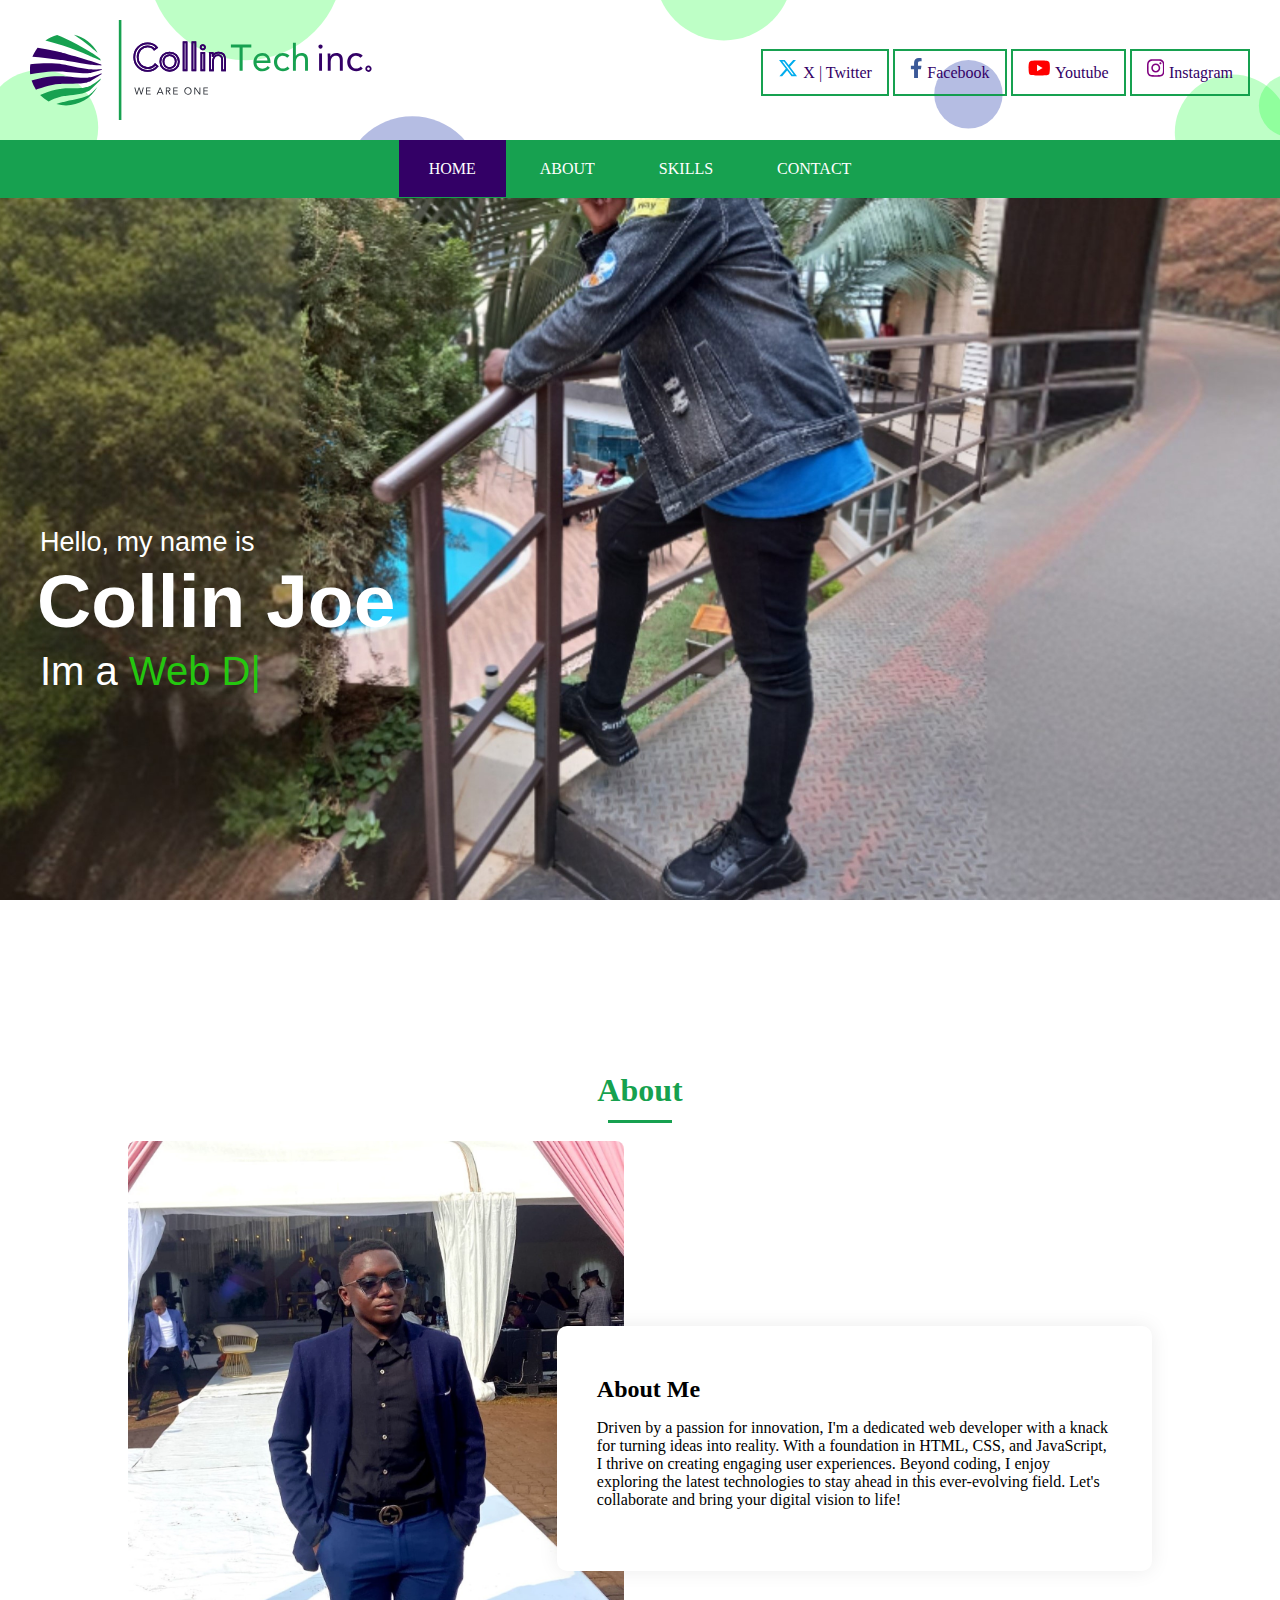
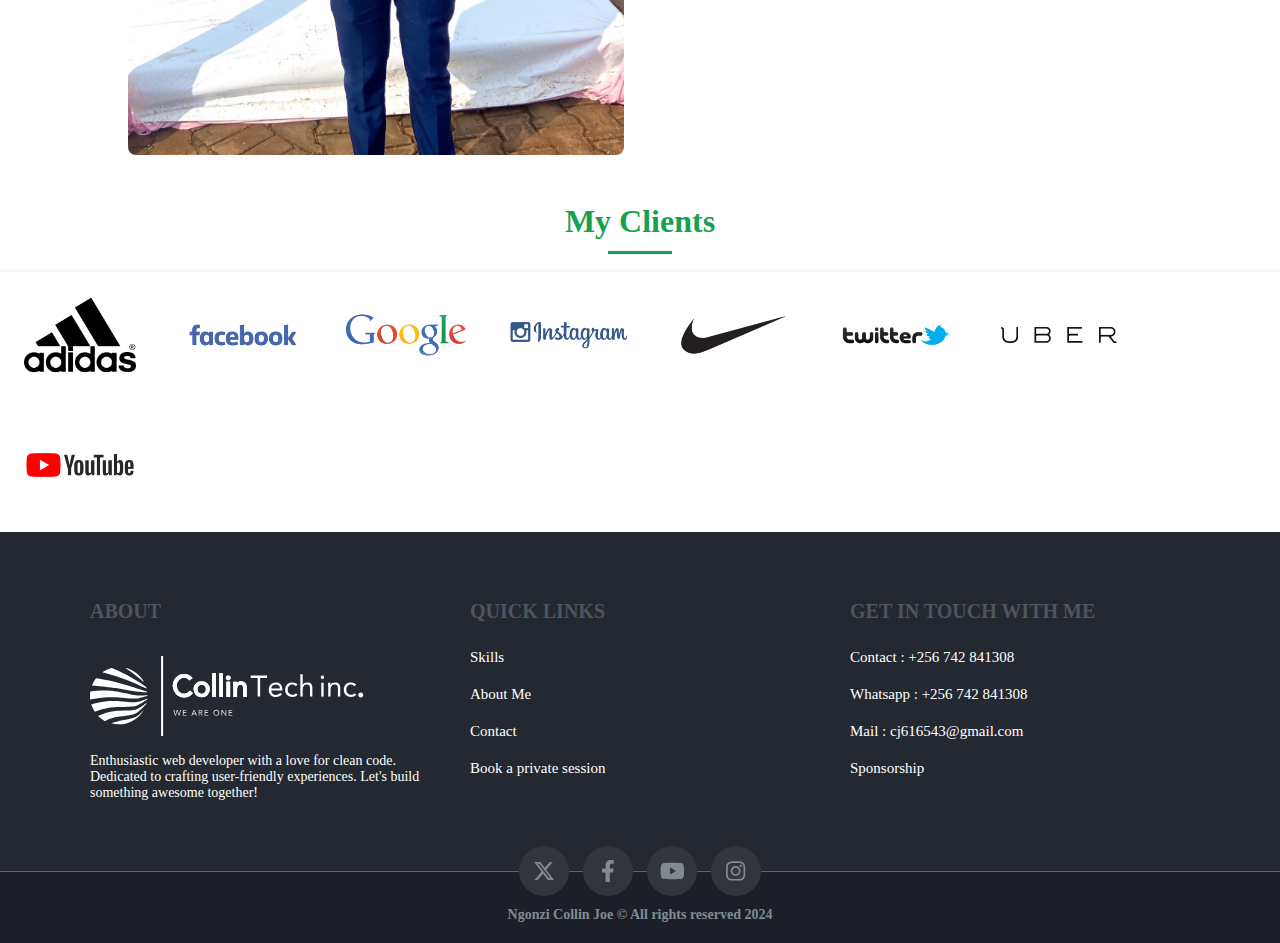
<file: Portfolio_Collin/index.html>
<!DOCTYPE html>
<html lang="en">
<head>
    <meta charset="UTF-8">
    <meta name="viewport" content="width=device-width, initial-scale=1.0">
    <link rel="stylesheet" href="style.css">
    <style>header a:nth-child(1){background-color: var(--blue);}</style>
    <title>Home</title>
</head>
<body>
    <nav>
        <img src="images/logo.svg" alt="">
        <div class="icons">
            <a href="https://twitter.com/CollinJoe7" target="_blank" target="_blank"><svg height="1em" viewBox="0 0 512 512" fill="#00aced"><path d="M389.2 48h70.6L305.6 224.2 487 464H345L233.7 318.6 106.5 464H35.8L200.7 275.5 26.8 48H172.4L272.9 180.9 389.2 48zM364.4 421.8h39.1L151.1 88h-42L364.4 421.8z"/></svg>X | Twitter</a>
            <a href="https://www.facebook.com/Ngonzi.Collin/" target="_blank"><svg height="1em" viewBox="0 0 320 512" fill="#3b5998"><path d="M279.14 288l14.22-92.66h-88.91v-60.13c0-25.35 12.42-50.06 52.24-50.06h40.42V6.26S260.43 0 225.36 0c-73.22 0-121.08 44.38-121.08 124.72v70.62H22.89V288h81.39v224h100.17V288z"/></svg>Facebook</a>
            <a href="#" target="_blank"><svg height="1em" viewBox="0 0 576 512" fill="red"><path d="M549.655 124.083c-6.281-23.65-24.787-42.276-48.284-48.597C458.781 64 288 64 288 64S117.22 64 74.629 75.486c-23.497 6.322-42.003 24.947-48.284 48.597-11.412 42.867-11.412 132.305-11.412 132.305s0 89.438 11.412 132.305c6.281 23.65 24.787 41.5 48.284 47.821C117.22 448 288 448 288 448s170.78 0 213.371-11.486c23.497-6.321 42.003-24.171 48.284-47.821 11.412-42.867 11.412-132.305 11.412-132.305s0-89.438-11.412-132.305zm-317.51 213.508V175.185l142.739 81.205-142.739 81.201z"/></svg>Youtube</a>
            <a href="https://www.instagram.com/its_collin_joe/" target="_blank"><svg height="1em" viewBox="0 0 448 512" fill="purple"><path d="M224.1 141c-63.6 0-114.9 51.3-114.9 114.9s51.3 114.9 114.9 114.9S339 319.5 339 255.9 287.7 141 224.1 141zm0 189.6c-41.1 0-74.7-33.5-74.7-74.7s33.5-74.7 74.7-74.7 74.7 33.5 74.7 74.7-33.6 74.7-74.7 74.7zm146.4-194.3c0 14.9-12 26.8-26.8 26.8-14.9 0-26.8-12-26.8-26.8s12-26.8 26.8-26.8 26.8 12 26.8 26.8zm76.1 27.2c-1.7-35.9-9.9-67.7-36.2-93.9-26.2-26.2-58-34.4-93.9-36.2-37-2.1-147.9-2.1-184.9 0-35.8 1.7-67.6 9.9-93.9 36.1s-34.4 58-36.2 93.9c-2.1 37-2.1 147.9 0 184.9 1.7 35.9 9.9 67.7 36.2 93.9s58 34.4 93.9 36.2c37 2.1 147.9 2.1 184.9 0 35.9-1.7 67.7-9.9 93.9-36.2 26.2-26.2 34.4-58 36.2-93.9 2.1-37 2.1-147.8 0-184.8zM398.8 388c-7.8 19.6-22.9 34.7-42.6 42.6-29.5 11.7-99.5 9-132.1 9s-102.7 2.6-132.1-9c-19.6-7.8-34.7-22.9-42.6-42.6-11.7-29.5-9-99.5-9-132.1s-2.6-102.7 9-132.1c7.8-19.6 22.9-34.7 42.6-42.6 29.5-11.7 99.5-9 132.1-9s102.7-2.6 132.1 9c19.6 7.8 34.7 22.9 42.6 42.6 11.7 29.5 9 99.5 9 132.1s2.7 102.7-9 132.1z"/></svg>Instagram</a>        
        </div>
    </nav>
    <header>
        <div>
            <a href="index.html">Home</a>
            <a href="about.html">About</a>
            <a href="skills.html">Skills</a>
            <a href="contact.html">Contact</a>            
        </div>
    </header>
    <section class="home" id="home">
        <div class="max-width">
          <div class="home-content">
            <div class="text-1 aos-init aos-animate" data-aos="fade-up">Hello, my name is</div>
            <div class="text-2">Collin Joe</div>
            <div class="text-3">Im a <span class="typing"></span><span class="typed-cursor typed-cursor--blink" aria-hidden="true"></span></div>
          </div>
        </div>
      </section>
    <section class="skills section" id="skills">
        <h2 class="section-title">About</h2>

        <div class="skills__container bd-grid">   
            <div class="skl-img">              
                <img src="images/collin-joe.jpg" alt="" class="skills__img" >
            </div>       
            <div class="about-me">
                <h2 class="skills__subtitle">About Me</h2>
                <p class="skills__text">
                    Driven by a passion for innovation, I'm a dedicated 
                    web developer with a knack for turning ideas into reality. 
                    With a foundation in HTML, CSS, and JavaScript, I thrive 
                    on creating engaging user experiences. Beyond coding, 
                    I enjoy exploring the latest technologies to stay ahead 
                    in this ever-evolving field. Let's collaborate and bring 
                    your digital vision to life!              
                </p>    
            </div>
        </div>

    </section>

    <section class="partners">
        <h2 class="mmm">My Clients</h2>
        <div class="partner-logos">
            <img src="images/adidas.png" alt="logo">
            <img src="images/facebook.png" alt="logo">
            <img src="images/google.png" alt="logo">
            <img src="images/instagram.png" alt="logo">
            <img src="images/nike.png" alt="logo">
            <img src="images/twitter.png" alt="logo">
            <img src="images/uber.png" alt="logo">
            <img src="images/youtube.png" alt="logo">
        </div>
    </section>
    <footer>
        <div class="footer">
            <div class="footer-col">
                <h2>About</h2>
                <img src="images/logo-w.svg" alt="Nas Logo">
                <p>
                    Enthusiastic web developer with a love for clean 
                    code. Dedicated to crafting user-friendly 
                    experiences. Let's build something awesome 
                    together!

                </p>
            </div>
            <div class="footer-col">
                <h2>Quick Links</h2>
                <a href="skills.html">Skills </a>
                <a href="about.html">About Me</a>
                <a href="contact.html">Contact</a>
                <a href="contact.html">Book a private session </a>
            </div>
            <div class="footer-col">
                <h2>Get In touch with me</h2>
                <a href="tel:+256 742 841308">Contact : +256 742 841308</a>
                <a href="tel:+256 742 841308">Whatsapp : +256 742 841308</a>
                <a href="mailto:cj616543@gmail.com">Mail : cj616543@gmail.com</a>
                <a href="#">Sponsorship</a>
            </div>
        </div>
        <div class="socials">
            <a href="https://twitter.com/CollinJoe7" target="_blank"><svg height="1em" viewBox="0 0 512 512"><path d="M389.2 48h70.6L305.6 224.2 487 464H345L233.7 318.6 106.5 464H35.8L200.7 275.5 26.8 48H172.4L272.9 180.9 389.2 48zM364.4 421.8h39.1L151.1 88h-42L364.4 421.8z"/></svg></a>
            <a href="https://www.facebook.com/Ngonzi.Collin/" target="_blank"><svg height="1em" viewBox="0 0 320 512"><path d="M279.14 288l14.22-92.66h-88.91v-60.13c0-25.35 12.42-50.06 52.24-50.06h40.42V6.26S260.43 0 225.36 0c-73.22 0-121.08 44.38-121.08 124.72v70.62H22.89V288h81.39v224h100.17V288z"/></svg></a>
            <a href="#" target="_blank"><svg height="1em" viewBox="0 0 576 512"><path d="M549.655 124.083c-6.281-23.65-24.787-42.276-48.284-48.597C458.781 64 288 64 288 64S117.22 64 74.629 75.486c-23.497 6.322-42.003 24.947-48.284 48.597-11.412 42.867-11.412 132.305-11.412 132.305s0 89.438 11.412 132.305c6.281 23.65 24.787 41.5 48.284 47.821C117.22 448 288 448 288 448s170.78 0 213.371-11.486c23.497-6.321 42.003-24.171 48.284-47.821 11.412-42.867 11.412-132.305 11.412-132.305s0-89.438-11.412-132.305zm-317.51 213.508V175.185l142.739 81.205-142.739 81.201z"/></svg></a>
            <a href="https://www.instagram.com/its_collin_joe/" target="_blank"><svg height="1em" viewBox="0 0 448 512"><path d="M224.1 141c-63.6 0-114.9 51.3-114.9 114.9s51.3 114.9 114.9 114.9S339 319.5 339 255.9 287.7 141 224.1 141zm0 189.6c-41.1 0-74.7-33.5-74.7-74.7s33.5-74.7 74.7-74.7 74.7 33.5 74.7 74.7-33.6 74.7-74.7 74.7zm146.4-194.3c0 14.9-12 26.8-26.8 26.8-14.9 0-26.8-12-26.8-26.8s12-26.8 26.8-26.8 26.8 12 26.8 26.8zm76.1 27.2c-1.7-35.9-9.9-67.7-36.2-93.9-26.2-26.2-58-34.4-93.9-36.2-37-2.1-147.9-2.1-184.9 0-35.8 1.7-67.6 9.9-93.9 36.1s-34.4 58-36.2 93.9c-2.1 37-2.1 147.9 0 184.9 1.7 35.9 9.9 67.7 36.2 93.9s58 34.4 93.9 36.2c37 2.1 147.9 2.1 184.9 0 35.9-1.7 67.7-9.9 93.9-36.2 26.2-26.2 34.4-58 36.2-93.9 2.1-37 2.1-147.8 0-184.8zM398.8 388c-7.8 19.6-22.9 34.7-42.6 42.6-29.5 11.7-99.5 9-132.1 9s-102.7 2.6-132.1-9c-19.6-7.8-34.7-22.9-42.6-42.6-11.7-29.5-9-99.5-9-132.1s-2.6-102.7 9-132.1c7.8-19.6 22.9-34.7 42.6-42.6 29.5-11.7 99.5-9 132.1-9s102.7-2.6 132.1 9c19.6 7.8 34.7 22.9 42.6 42.6 11.7 29.5 9 99.5 9 132.1s2.7 102.7-9 132.1z"/></svg></a>        
        </div>
        <div class="copyright">
            Ngonzi Collin Joe &copy All rights reserved 2024
        </div>
    </footer>
    <script src="typed.js"></script>
    <script>
    document.addEventListener("DOMContentLoaded", function() {

    // Typing animation script
    var typed = new Typed(".typing", {
        strings: ['Web Developer',"Graphics Designer", "Data analyst", "UI/UX Designer"],
        typeSpeed: 100,
        backSpeed: 60,
        loop: true,
        fadeOut: true
    });

    });
    </script>
</body>
</html>
</file>
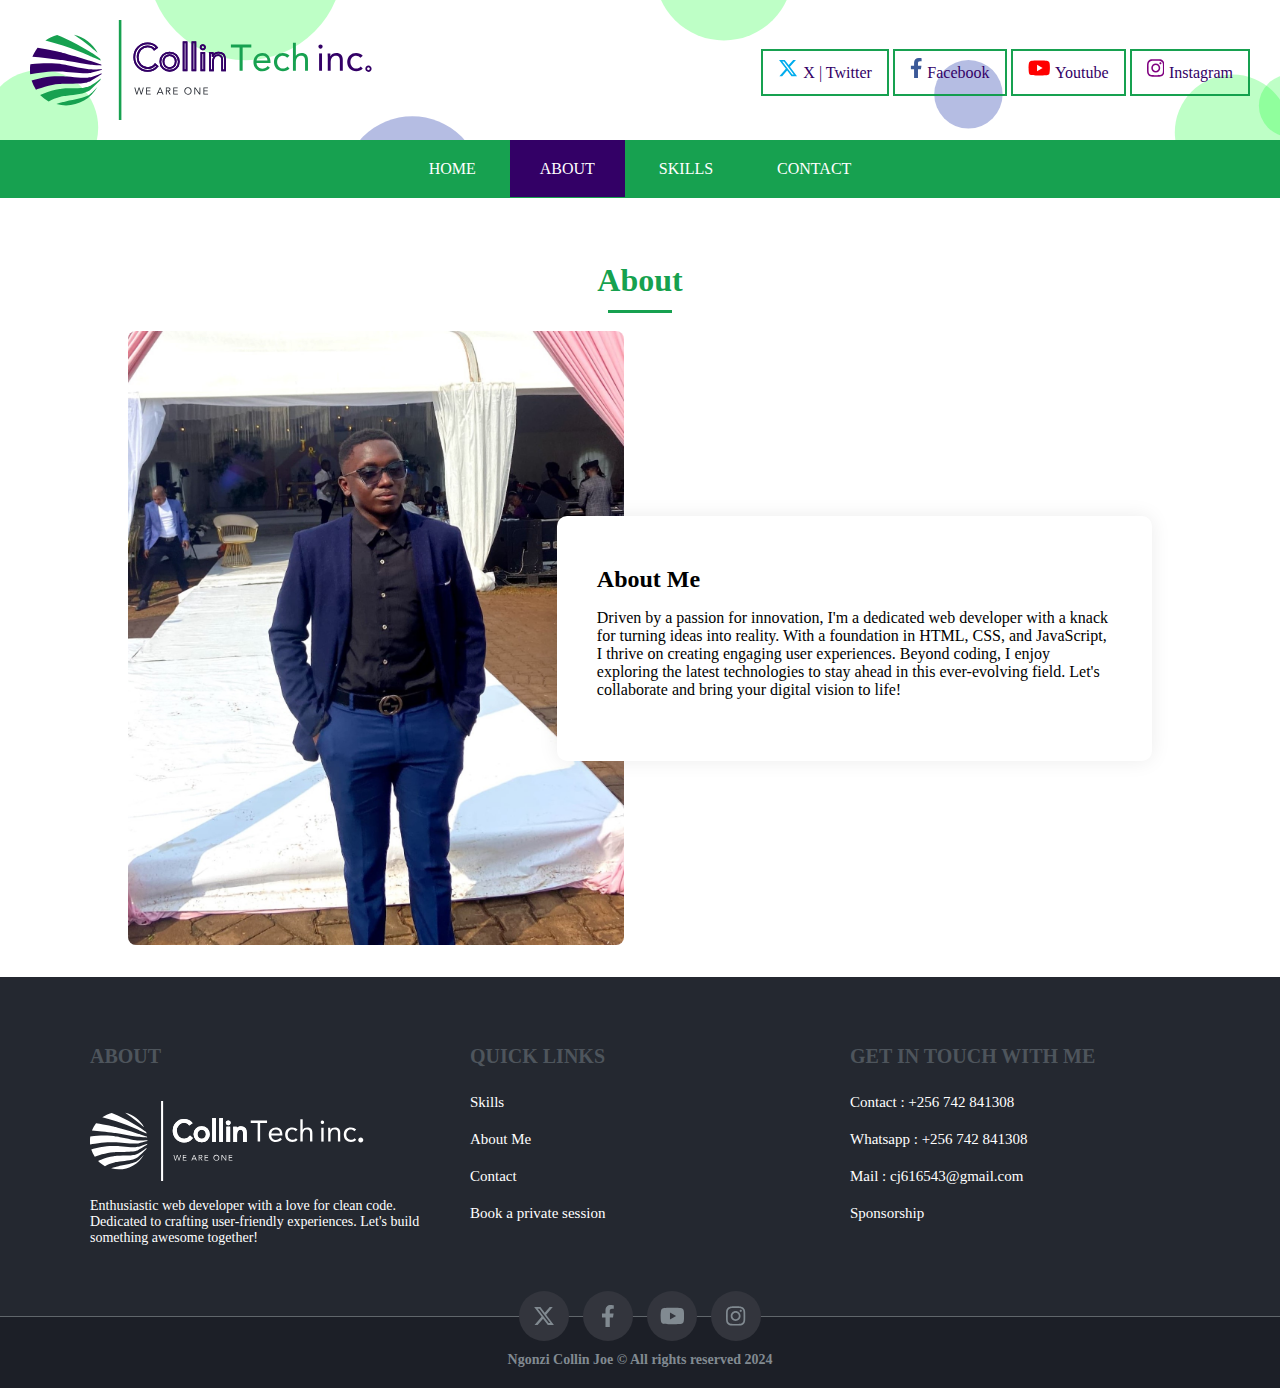
<file: Portfolio_Collin/about.html>
<!DOCTYPE html>
<html lang="en">
<head>
    <meta charset="UTF-8">
    <meta name="viewport" content="width=device-width, initial-scale=1.0">
    <link rel="stylesheet" href="style.css">
    <style>header a:nth-child(2){background-color: var(--blue);}</style>
    <title>Home</title>
</head>
<body>
    <nav>
        <img src="images/logo.svg" alt="">
        <div class="icons">
            <a href="https://twitter.com/CollinJoe7" target="_blank" target="_blank"><svg height="1em" viewBox="0 0 512 512" fill="#00aced"><path d="M389.2 48h70.6L305.6 224.2 487 464H345L233.7 318.6 106.5 464H35.8L200.7 275.5 26.8 48H172.4L272.9 180.9 389.2 48zM364.4 421.8h39.1L151.1 88h-42L364.4 421.8z"/></svg>X | Twitter</a>
            <a href="https://www.facebook.com/Ngonzi.Collin/" target="_blank"><svg height="1em" viewBox="0 0 320 512" fill="#3b5998"><path d="M279.14 288l14.22-92.66h-88.91v-60.13c0-25.35 12.42-50.06 52.24-50.06h40.42V6.26S260.43 0 225.36 0c-73.22 0-121.08 44.38-121.08 124.72v70.62H22.89V288h81.39v224h100.17V288z"/></svg>Facebook</a>
            <a href="#" target="_blank"><svg height="1em" viewBox="0 0 576 512" fill="red"><path d="M549.655 124.083c-6.281-23.65-24.787-42.276-48.284-48.597C458.781 64 288 64 288 64S117.22 64 74.629 75.486c-23.497 6.322-42.003 24.947-48.284 48.597-11.412 42.867-11.412 132.305-11.412 132.305s0 89.438 11.412 132.305c6.281 23.65 24.787 41.5 48.284 47.821C117.22 448 288 448 288 448s170.78 0 213.371-11.486c23.497-6.321 42.003-24.171 48.284-47.821 11.412-42.867 11.412-132.305 11.412-132.305s0-89.438-11.412-132.305zm-317.51 213.508V175.185l142.739 81.205-142.739 81.201z"/></svg>Youtube</a>
            <a href="https://www.instagram.com/its_collin_joe/" target="_blank"><svg height="1em" viewBox="0 0 448 512" fill="purple"><path d="M224.1 141c-63.6 0-114.9 51.3-114.9 114.9s51.3 114.9 114.9 114.9S339 319.5 339 255.9 287.7 141 224.1 141zm0 189.6c-41.1 0-74.7-33.5-74.7-74.7s33.5-74.7 74.7-74.7 74.7 33.5 74.7 74.7-33.6 74.7-74.7 74.7zm146.4-194.3c0 14.9-12 26.8-26.8 26.8-14.9 0-26.8-12-26.8-26.8s12-26.8 26.8-26.8 26.8 12 26.8 26.8zm76.1 27.2c-1.7-35.9-9.9-67.7-36.2-93.9-26.2-26.2-58-34.4-93.9-36.2-37-2.1-147.9-2.1-184.9 0-35.8 1.7-67.6 9.9-93.9 36.1s-34.4 58-36.2 93.9c-2.1 37-2.1 147.9 0 184.9 1.7 35.9 9.9 67.7 36.2 93.9s58 34.4 93.9 36.2c37 2.1 147.9 2.1 184.9 0 35.9-1.7 67.7-9.9 93.9-36.2 26.2-26.2 34.4-58 36.2-93.9 2.1-37 2.1-147.8 0-184.8zM398.8 388c-7.8 19.6-22.9 34.7-42.6 42.6-29.5 11.7-99.5 9-132.1 9s-102.7 2.6-132.1-9c-19.6-7.8-34.7-22.9-42.6-42.6-11.7-29.5-9-99.5-9-132.1s-2.6-102.7 9-132.1c7.8-19.6 22.9-34.7 42.6-42.6 29.5-11.7 99.5-9 132.1-9s102.7-2.6 132.1 9c19.6 7.8 34.7 22.9 42.6 42.6 11.7 29.5 9 99.5 9 132.1s2.7 102.7-9 132.1z"/></svg>Instagram</a>        
        </div>
    </nav>
    <header>
        <div>
            <a href="index.html">Home</a>
            <a href="about.html">About</a>
            <a href="skills.html">Skills</a>
            <a href="contact.html">Contact</a>            
        </div>
    </header>
    <section class="skills section" id="skills">
        <h2 class="section-title">About</h2>

        <div class="skills__container bd-grid">   
            <div class="skl-img">              
                <img src="images/collin-joe.jpg" alt="" class="skills__img" >
            </div>       
            <div class="about-me">
                <h2 class="skills__subtitle">About Me</h2>
                <p class="skills__text">
                    Driven by a passion for innovation, I'm a dedicated 
                    web developer with a knack for turning ideas into reality. 
                    With a foundation in HTML, CSS, and JavaScript, I thrive 
                    on creating engaging user experiences. Beyond coding, 
                    I enjoy exploring the latest technologies to stay ahead 
                    in this ever-evolving field. Let's collaborate and bring 
                    your digital vision to life!              
                </p>    
            </div>
        </div>

    </section>
    <footer>
        <div class="footer">
            <div class="footer-col">
                <h2>About</h2>
                <img src="images/logo-w.svg" alt="Nas Logo">
                <p>
                    Enthusiastic web developer with a love for clean 
                    code. Dedicated to crafting user-friendly 
                    experiences. Let's build something awesome 
                    together!

                </p>
            </div>
            <div class="footer-col">
                <h2>Quick Links</h2>
                <a href="skills.html">Skills </a>
                <a href="about.html">About Me</a>
                <a href="contact.html">Contact</a>
                <a href="contact.html">Book a private session </a>
            </div>
            <div class="footer-col">
                <h2>Get In touch with me</h2>
                <a href="tel:+256 742 841308">Contact : +256 742 841308</a>
                <a href="tel:+256 742 841308">Whatsapp : +256 742 841308</a>
                <a href="mailto:cj616543@gmail.com">Mail : cj616543@gmail.com</a>
                <a href="#">Sponsorship</a>
            </div>
        </div>
        <div class="socials">
            <a href="#"><svg height="1em" viewBox="0 0 512 512"><path d="M389.2 48h70.6L305.6 224.2 487 464H345L233.7 318.6 106.5 464H35.8L200.7 275.5 26.8 48H172.4L272.9 180.9 389.2 48zM364.4 421.8h39.1L151.1 88h-42L364.4 421.8z"/></svg></a>
            <a href="#"><svg height="1em" viewBox="0 0 320 512"><path d="M279.14 288l14.22-92.66h-88.91v-60.13c0-25.35 12.42-50.06 52.24-50.06h40.42V6.26S260.43 0 225.36 0c-73.22 0-121.08 44.38-121.08 124.72v70.62H22.89V288h81.39v224h100.17V288z"/></svg></a>
            <a href="#"><svg height="1em" viewBox="0 0 576 512"><path d="M549.655 124.083c-6.281-23.65-24.787-42.276-48.284-48.597C458.781 64 288 64 288 64S117.22 64 74.629 75.486c-23.497 6.322-42.003 24.947-48.284 48.597-11.412 42.867-11.412 132.305-11.412 132.305s0 89.438 11.412 132.305c6.281 23.65 24.787 41.5 48.284 47.821C117.22 448 288 448 288 448s170.78 0 213.371-11.486c23.497-6.321 42.003-24.171 48.284-47.821 11.412-42.867 11.412-132.305 11.412-132.305s0-89.438-11.412-132.305zm-317.51 213.508V175.185l142.739 81.205-142.739 81.201z"/></svg></a>
            <a href="#"><svg height="1em" viewBox="0 0 448 512"><path d="M224.1 141c-63.6 0-114.9 51.3-114.9 114.9s51.3 114.9 114.9 114.9S339 319.5 339 255.9 287.7 141 224.1 141zm0 189.6c-41.1 0-74.7-33.5-74.7-74.7s33.5-74.7 74.7-74.7 74.7 33.5 74.7 74.7-33.6 74.7-74.7 74.7zm146.4-194.3c0 14.9-12 26.8-26.8 26.8-14.9 0-26.8-12-26.8-26.8s12-26.8 26.8-26.8 26.8 12 26.8 26.8zm76.1 27.2c-1.7-35.9-9.9-67.7-36.2-93.9-26.2-26.2-58-34.4-93.9-36.2-37-2.1-147.9-2.1-184.9 0-35.8 1.7-67.6 9.9-93.9 36.1s-34.4 58-36.2 93.9c-2.1 37-2.1 147.9 0 184.9 1.7 35.9 9.9 67.7 36.2 93.9s58 34.4 93.9 36.2c37 2.1 147.9 2.1 184.9 0 35.9-1.7 67.7-9.9 93.9-36.2 26.2-26.2 34.4-58 36.2-93.9 2.1-37 2.1-147.8 0-184.8zM398.8 388c-7.8 19.6-22.9 34.7-42.6 42.6-29.5 11.7-99.5 9-132.1 9s-102.7 2.6-132.1-9c-19.6-7.8-34.7-22.9-42.6-42.6-11.7-29.5-9-99.5-9-132.1s-2.6-102.7 9-132.1c7.8-19.6 22.9-34.7 42.6-42.6 29.5-11.7 99.5-9 132.1-9s102.7-2.6 132.1 9c19.6 7.8 34.7 22.9 42.6 42.6 11.7 29.5 9 99.5 9 132.1s2.7 102.7-9 132.1z"/></svg></a>        
        </div>
        <div class="copyright">
            Ngonzi Collin Joe &copy All rights reserved 2024
        </div>
    </footer>

</body>
</html>
</file>
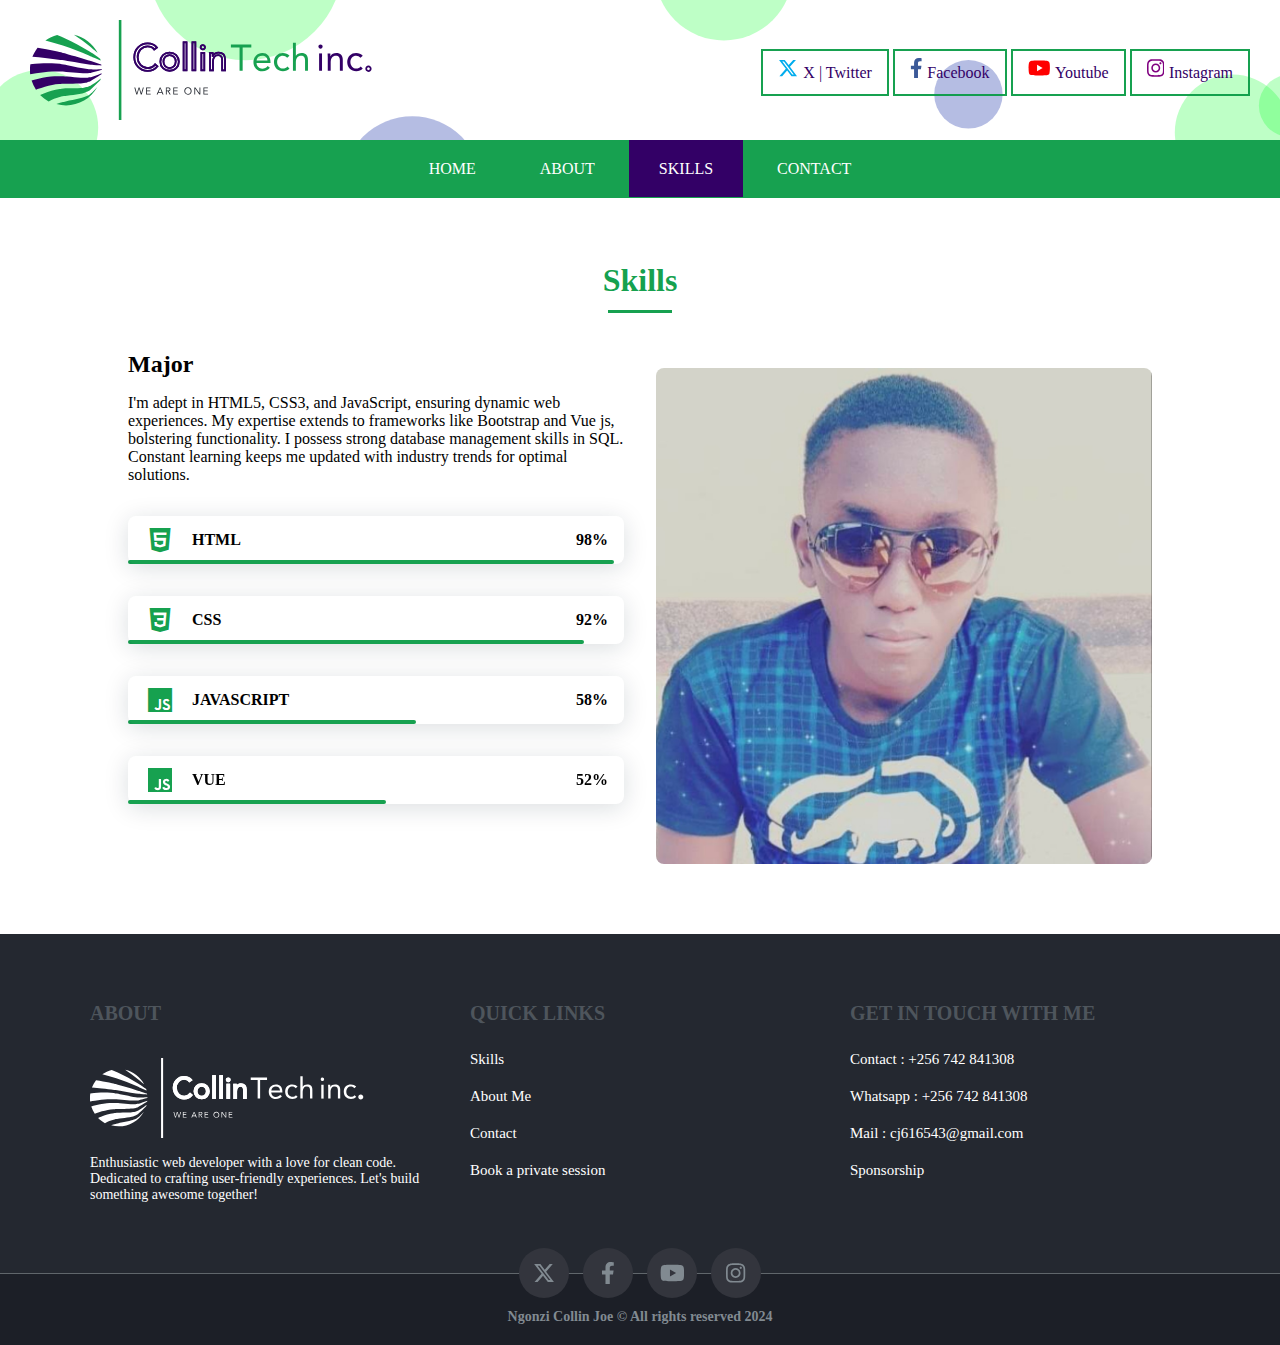
<file: Portfolio_Collin/skills.html>
<!DOCTYPE html>
<html lang="en">
<head>
    <meta charset="UTF-8">
    <meta name="viewport" content="width=device-width, initial-scale=1.0">
    <link rel="stylesheet" href="style.css">
    <link href="https://cdn.jsdelivr.net/npm/boxicons@2.0.5/css/boxicons.min.css" rel="stylesheet">

    <style>header a:nth-child(3){background-color: var(--blue);}</style>
    <title>Home</title>
</head>
<body>
    <nav>
        <img src="images/logo.svg" alt="">
        <div class="icons">
            <a href="https://twitter.com/CollinJoe7" target="_blank" target="_blank"><svg height="1em" viewBox="0 0 512 512" fill="#00aced"><path d="M389.2 48h70.6L305.6 224.2 487 464H345L233.7 318.6 106.5 464H35.8L200.7 275.5 26.8 48H172.4L272.9 180.9 389.2 48zM364.4 421.8h39.1L151.1 88h-42L364.4 421.8z"/></svg>X | Twitter</a>
            <a href="https://www.facebook.com/Ngonzi.Collin/" target="_blank"><svg height="1em" viewBox="0 0 320 512" fill="#3b5998"><path d="M279.14 288l14.22-92.66h-88.91v-60.13c0-25.35 12.42-50.06 52.24-50.06h40.42V6.26S260.43 0 225.36 0c-73.22 0-121.08 44.38-121.08 124.72v70.62H22.89V288h81.39v224h100.17V288z"/></svg>Facebook</a>
            <a href="#" target="_blank"><svg height="1em" viewBox="0 0 576 512" fill="red"><path d="M549.655 124.083c-6.281-23.65-24.787-42.276-48.284-48.597C458.781 64 288 64 288 64S117.22 64 74.629 75.486c-23.497 6.322-42.003 24.947-48.284 48.597-11.412 42.867-11.412 132.305-11.412 132.305s0 89.438 11.412 132.305c6.281 23.65 24.787 41.5 48.284 47.821C117.22 448 288 448 288 448s170.78 0 213.371-11.486c23.497-6.321 42.003-24.171 48.284-47.821 11.412-42.867 11.412-132.305 11.412-132.305s0-89.438-11.412-132.305zm-317.51 213.508V175.185l142.739 81.205-142.739 81.201z"/></svg>Youtube</a>
            <a href="https://www.instagram.com/its_collin_joe/" target="_blank"><svg height="1em" viewBox="0 0 448 512" fill="purple"><path d="M224.1 141c-63.6 0-114.9 51.3-114.9 114.9s51.3 114.9 114.9 114.9S339 319.5 339 255.9 287.7 141 224.1 141zm0 189.6c-41.1 0-74.7-33.5-74.7-74.7s33.5-74.7 74.7-74.7 74.7 33.5 74.7 74.7-33.6 74.7-74.7 74.7zm146.4-194.3c0 14.9-12 26.8-26.8 26.8-14.9 0-26.8-12-26.8-26.8s12-26.8 26.8-26.8 26.8 12 26.8 26.8zm76.1 27.2c-1.7-35.9-9.9-67.7-36.2-93.9-26.2-26.2-58-34.4-93.9-36.2-37-2.1-147.9-2.1-184.9 0-35.8 1.7-67.6 9.9-93.9 36.1s-34.4 58-36.2 93.9c-2.1 37-2.1 147.9 0 184.9 1.7 35.9 9.9 67.7 36.2 93.9s58 34.4 93.9 36.2c37 2.1 147.9 2.1 184.9 0 35.9-1.7 67.7-9.9 93.9-36.2 26.2-26.2 34.4-58 36.2-93.9 2.1-37 2.1-147.8 0-184.8zM398.8 388c-7.8 19.6-22.9 34.7-42.6 42.6-29.5 11.7-99.5 9-132.1 9s-102.7 2.6-132.1-9c-19.6-7.8-34.7-22.9-42.6-42.6-11.7-29.5-9-99.5-9-132.1s-2.6-102.7 9-132.1c7.8-19.6 22.9-34.7 42.6-42.6 29.5-11.7 99.5-9 132.1-9s102.7-2.6 132.1 9c19.6 7.8 34.7 22.9 42.6 42.6 11.7 29.5 9 99.5 9 132.1s2.7 102.7-9 132.1z"/></svg>Instagram</a>        
        </div>
    </nav>
    <header>
        <div>
            <a href="index.html">Home</a>
            <a href="about.html">About</a>
            <a href="skills.html">Skills</a>
            <a href="contact.html">Contact</a>            
        </div>
    </header>
    <section class="skills section" id="skills">
        <h2 class="section-title">Skills</h2>

        <div class="skills__container bd-grid">          
            <div>
                <h2 class="skills__subtitle">Major</h2>
                <p class="skills__text">
                    I'm adept in HTML5, CSS3, and JavaScript, ensuring dynamic web experiences.
                    My expertise extends to frameworks like Bootstrap and Vue js, 
                    bolstering functionality. I possess strong database management skills in 
                    SQL. Constant learning keeps me updated with industry trends 
                    for optimal solutions.               
                </p>
                <div class="skills__data">
                    <div class="skills__names">
                        <i class="bx bxl-html5 skills__icon"></i>
                        <span class="skills__name">HTML</span>
                    </div>
                    <div class="skills__bar skills__html">

                    </div>
                    <div>
                        <span class="skills__percentage">98%</span>
                    </div>
                </div>
                <div class="skills__data">
                    <div class="skills__names">
                        <i class="bx bxl-css3 skills__icon"></i>
                        <span class="skills__name">CSS</span>
                    </div>
                    <div class="skills__bar skills__css">
                        
                    </div>
                    <div>
                        <span class="skills__percentage">92%</span>
                    </div>
                </div>
                <div class="skills__data">
                    <div class="skills__names">
                        <i class="bx bxl-javascript skills__icon"></i>
                        <span class="skills__name">JAVASCRIPT</span>
                    </div>
                    <div class="skills__bar skills__js">
                        
                    </div>
                    <div>
                        <span class="skills__percentage">58%</span>
                    </div>
                </div>
                <div class="skills__data" data-sr-id="20" style="visibility: visible; opacity: 1; transform: matrix3d(1, 0, 0, 0, 0, 1, 0, 0, 0, 0, 1, 0, 0, 0, 0, 1); transition: opacity 2s cubic-bezier(0.5, 0, 0, 1) 0s, transform 2s cubic-bezier(0.5, 0, 0, 1) 0s;">
                    <div class="skills__names">
                        <i class="bx bxl-javascript skills__icon"></i>
                        <span class="skills__name">VUE</span>
                    </div>
                    <div class="skills__bar skills__vue">
                        
                    </div>
                    <div>
                        <span class="skills__percentage">52%</span>
                    </div>
                </div>
                <div class="skills__data" data-sr-id="21" style="visibility: visible; opacity: 0; transform: matrix3d(1, 0, 0, 0, 0, 1, 0, 0, 0, 0, 1, 0, 0, -80, 0, 1); transition: opacity 2s cubic-bezier(0.5, 0, 0, 1) 0s, transform 2s cubic-bezier(0.5, 0, 0, 1) 0s;">
                    <div class="skills__names">
                        <i class="bx bxl-python3 skills__icon"></i>
                        <span class="skills__name">PYTHON</span>
                    </div>
                    <div class="skills__bar skills__py">
                        
                    </div>
                    <div>
                        <span class="skills__percentage">70%</span>
                    </div>
                </div>
            </div>
            
            <div class="skl-img">              
                <img src="images/skill.jpg" alt="" class="skills__img" data-sr-id="26" style="visibility: visible; opacity: 1; transform: matrix3d(1, 0, 0, 0, 0, 1, 0, 0, 0, 0, 1, 0, 0, 0, 0, 1); transition: opacity 2s cubic-bezier(0.5, 0, 0, 1) 0.6s, transform 2s cubic-bezier(0.5, 0, 0, 1) 0.6s;">
            </div>
        </div>

    </section>
    <footer>
        <div class="footer">
            <div class="footer-col">
                <h2>About</h2>
                <img src="images/logo-w.svg" alt="Nas Logo">
                <p>
                    Enthusiastic web developer with a love for clean 
                    code. Dedicated to crafting user-friendly 
                    experiences. Let's build something awesome 
                    together!

                </p>
            </div>
            <div class="footer-col">
                <h2>Quick Links</h2>
                <a href="skills.html">Skills </a>
                <a href="about.html">About Me</a>
                <a href="contact.html">Contact</a>
                <a href="contact.html">Book a private session </a>
            </div>
            <div class="footer-col">
                <h2>Get In touch with me</h2>
                <a href="tel:+256 742 841308">Contact : +256 742 841308</a>
                <a href="tel:+256 742 841308">Whatsapp : +256 742 841308</a>
                <a href="mailto:cj616543@gmail.com">Mail : cj616543@gmail.com</a>
                <a href="#">Sponsorship</a>
            </div>
        </div>
        <div class="socials">
            <a href="#"><svg height="1em" viewBox="0 0 512 512"><path d="M389.2 48h70.6L305.6 224.2 487 464H345L233.7 318.6 106.5 464H35.8L200.7 275.5 26.8 48H172.4L272.9 180.9 389.2 48zM364.4 421.8h39.1L151.1 88h-42L364.4 421.8z"/></svg></a>
            <a href="#"><svg height="1em" viewBox="0 0 320 512"><path d="M279.14 288l14.22-92.66h-88.91v-60.13c0-25.35 12.42-50.06 52.24-50.06h40.42V6.26S260.43 0 225.36 0c-73.22 0-121.08 44.38-121.08 124.72v70.62H22.89V288h81.39v224h100.17V288z"/></svg></a>
            <a href="#"><svg height="1em" viewBox="0 0 576 512"><path d="M549.655 124.083c-6.281-23.65-24.787-42.276-48.284-48.597C458.781 64 288 64 288 64S117.22 64 74.629 75.486c-23.497 6.322-42.003 24.947-48.284 48.597-11.412 42.867-11.412 132.305-11.412 132.305s0 89.438 11.412 132.305c6.281 23.65 24.787 41.5 48.284 47.821C117.22 448 288 448 288 448s170.78 0 213.371-11.486c23.497-6.321 42.003-24.171 48.284-47.821 11.412-42.867 11.412-132.305 11.412-132.305s0-89.438-11.412-132.305zm-317.51 213.508V175.185l142.739 81.205-142.739 81.201z"/></svg></a>
            <a href="#"><svg height="1em" viewBox="0 0 448 512"><path d="M224.1 141c-63.6 0-114.9 51.3-114.9 114.9s51.3 114.9 114.9 114.9S339 319.5 339 255.9 287.7 141 224.1 141zm0 189.6c-41.1 0-74.7-33.5-74.7-74.7s33.5-74.7 74.7-74.7 74.7 33.5 74.7 74.7-33.6 74.7-74.7 74.7zm146.4-194.3c0 14.9-12 26.8-26.8 26.8-14.9 0-26.8-12-26.8-26.8s12-26.8 26.8-26.8 26.8 12 26.8 26.8zm76.1 27.2c-1.7-35.9-9.9-67.7-36.2-93.9-26.2-26.2-58-34.4-93.9-36.2-37-2.1-147.9-2.1-184.9 0-35.8 1.7-67.6 9.9-93.9 36.1s-34.4 58-36.2 93.9c-2.1 37-2.1 147.9 0 184.9 1.7 35.9 9.9 67.7 36.2 93.9s58 34.4 93.9 36.2c37 2.1 147.9 2.1 184.9 0 35.9-1.7 67.7-9.9 93.9-36.2 26.2-26.2 34.4-58 36.2-93.9 2.1-37 2.1-147.8 0-184.8zM398.8 388c-7.8 19.6-22.9 34.7-42.6 42.6-29.5 11.7-99.5 9-132.1 9s-102.7 2.6-132.1-9c-19.6-7.8-34.7-22.9-42.6-42.6-11.7-29.5-9-99.5-9-132.1s-2.6-102.7 9-132.1c7.8-19.6 22.9-34.7 42.6-42.6 29.5-11.7 99.5-9 132.1-9s102.7-2.6 132.1 9c19.6 7.8 34.7 22.9 42.6 42.6 11.7 29.5 9 99.5 9 132.1s2.7 102.7-9 132.1z"/></svg></a>        
        </div>
        <div class="copyright">
            Ngonzi Collin Joe &copy All rights reserved 2024
        </div>
    </footer>

</body>
</html>
</file>
<file: Portfolio_Collin/style.css>
:root{
    --black: #242830;
    --green: rgba(7, 155, 68, 0.938);
    --trans: all .2s linear;
    --blue: #330066;
}
*, ::before, ::after {
    box-sizing: border-box;
}
/* Body */
body{
    margin: 0;
    padding: 0;
    font-family: 'poppins';
}
/* link */
a{
    text-decoration: none;
}
/* Top Nav */
nav{
    display: flex;
    justify-content: space-between;
    padding: 20px 30px;
    background-image: url('images/bg-nav.svg');
    background-size: 100% 100%;
    background-repeat: no-repeat;
}
nav img{
    height: 100px;
}
nav .icons{
    margin: auto 0 auto;
}
nav a{
    border: 2px solid var(--green);
    padding: 13px 15px;
    color: var(--blue);
    fill: var(--green);
    font-family: 'poppins';
    transition: var(--trans);
}

nav svg{
    padding-right: 5px;
    height: 20px;
    transition: var(--trans);
}
nav a:hover svg,
nav a:hover{
    fill: #fff;
    background-color: var(--green);
    color: #fff;
}
/* Header */
header{
    background-color: #fff;
    font-family: 'poppins';
    justify-content: center;
    align-items: center;
    width: 100%;
    background-color: var(--green);
    padding: 20px 0;
}
header div{
    margin: auto;
    width: max-content;
}
header a {
    text-transform: uppercase;
    padding: 20px 30px;
    transition: var(--trans);
    color: #fff;
}
header a:hover{
    background-color: var(--blue);
}
.home {
    display: flex;
    background: url("images/bg.jpg") no-repeat center;
    background-size: cover;
    background-attachment: fixed;
    height: 90vh;
    color: white;
    min-height: 500px;
    font-family: 'poppins', sans-serif;
}

.home .max-width {
    margin: auto 0 auto 40px;
}

.home .max-width .home-content{
    padding-top: 20px;
}

.home .home-content .text-1 {
    font-size: 27px;
}

.home .home-content .text-2 {
    font-size: 75px;
    font-weight: 600;
    margin-left: -3px;
}

.home .home-content .text-3 {
    font-size: 40px;
    margin: 5px 0;
}

.home .home-content .text-3 span {
    color: #24c70f;
    font-weight: 500;
}
.about-me{
    background-color: #fff;
    margin-left: -20%;
    z-index: 1;
    padding: 30px 40px;
    border-radius: 10px;
    box-shadow: 0 0 20px hsla(0, 0%, 0%, 0.08)
}
/*End about*/
/* ===== SKILLS =====*/
.section{
	padding-top: 3rem;
	padding-bottom: 2rem;
}
.section-title,
.mmm {
    position: relative;
    font-size: 2rem;
    color: var(--green);
    margin-top: 1rem;
    margin-bottom: 2rem;
    text-align: center;
}
.section-title::after,
.mmm::after {
    position: absolute;
    content: "";
    width: 64px;
    height: 0.18rem;
    left: 0;
    right: 0;
    margin: auto;
    top: 3rem;
    background-color: var(--green);
}
.skills__container{
	row-gap: 2rem;
	text-align: center;
}
.skills__container{
    grid-template-columns: repeat(2,1fr);
    align-items: center;
    text-align: initial;
}
.skills__subtitle{
	margin-bottom: 1rem;
}
.skills__text{
	margin-bottom: 2rem;
}
.skills__data{
	display: flex;
	justify-content: space-between;
	align-items: center;
	position: relative;
	font-weight: 600;
	padding: .5rem 1rem;
	margin-bottom: 2rem;
	border-radius: .5rem;
	box-shadow: 0 4px 25px rgba(14,36,49,.15);
}
.skills__icon{
	font-size: 2rem;
	margin-right: 1rem;
	color: var(--green);
}
.skills__names{
	display: flex;
	align-items: center;
}
.skills__bar{
	position: absolute;
	left: 0;
	bottom: 0;
	background-color: var(--green);
	height: .25rem;
	border-radius: .5rem;
	z-index: -10;
}
.skills__html{
	width: 98%;
}
.skills__css{
	width: 92%;
}
.skills__js{
	width: 58%;
}
.skills__vue{
	width: 52%;
}
.skills__py{
	width: 70%;
}
.skills__psd{
	width: 85%;
}
.skills__ind{
	width: 90%;
}
.skills__dw{
	width: 75%;
}
.skills__ai{
	width: 65%;
}
.skills__py{
	width: 70%;
}
.skills__img{
	border-radius: .5rem;
}
.skl-img img {
    max-width: 100%;
    height: auto;
    display: block;
}

/* Contact Us */
/* Contact Us */
.contacts .container {
    position: relative;
    width: 100%;
    min-height: 100vh;
    padding: 2rem;
    background-color: #fafafa;
    overflow: hidden;
    display: flex;
    align-items: center;
    justify-content: center;
    font-family: 'poppins';
  }
  p{
    margin: 0;
  }
  .form {
    width: 100%;
    max-width: 820px;
    background-color: #fff;
    border-radius: 10px;
    box-shadow: 0 0 20px 1px rgba(0, 0, 0, 0.1);
    z-index: 1000;
    overflow: hidden;
    display: grid;
    grid-template-columns: repeat(2, 1fr);
  }
  
  .contact-form {
    background-color: var(--green);
    position: relative;
  }
  
  .circle {
    border-radius: 50%;
    background: linear-gradient(135deg, transparent 20%, rgba(1, 1, 255, 0.503));
    position: absolute;
  }
  
  .circle.one {
    width: 130px;
    height: 130px;
    top: 130px;
    right: -40px;
  }
  
  .circle.two {
    width: 80px;
    height: 80px;
    top: 10px;
    right: 30px;
  }
  
  .contact-form:before {
    content: "";
    position: absolute;
    width: 26px;
    height: 26px;
    background-color: var(--green);
    transform: rotate(45deg);
    top: 50px;
    left: -13px;
  }
  
  .contact-form form {
    padding: 2.3rem 2.2rem;
    z-index: 10;
    overflow: hidden;
    position: relative;
  }
  
  .contact-form .title {
    color: #fff;
    font-weight: 500;
    font-size: 1.5rem;
    line-height: 1;
    margin-bottom: 0.7rem;
  }
  
  .contact-form .input-container {
    position: relative;
    margin: 1rem 0;
  }
  
  .contact-form .input {
    width: 100%;
    outline: none;
    border: 2px solid #fafafa;
    background: none;
    padding: 0.6rem 1.2rem;
    color: #fff;
    font-weight: 500;
    font-size: 0.95rem;
    letter-spacing: 0.5px;
    border-radius: 25px;
    transition: 0.3s;
  }
  
  .contact-form textarea.input {
    padding: 0.8rem 1.2rem;
    min-height: 150px;
    border-radius: 22px;
    resize: none;
    overflow-y: auto;
  }
  
  input::placeholder,
  textarea::placeholder {
    color: #fafafa;
    font-weight: 400;
    font-family: 'poppins';
  }
  .contacts a{
    color: #555;
  }
  .contacts .icon {
    width: 28px;
    margin-right: 0.7rem;
}
  .contact-form .input-container.textarea label {
    top: 1rem;
    transform: translateY(0);
  }
  
  .contact-form .btn {
    padding: 0.6rem 1.3rem;
    background-color: #fff;
    border: 2px solid #fafafa;
    font-size: 0.95rem;
    color: var(--green);
    line-height: 1;
    border-radius: 25px;
    outline: none;
    cursor: pointer;
    transition: 0.3s;
    margin: 0;
  }
  
  .contact-form .btn:hover {
    background-color: transparent;
    color: #fff;
  }
  
  .contact-form .input-container span {
    position: absolute;
    top: 0;
    left: 25px;
    transform: translateY(-50%);
    font-size: 0.8rem;
    padding: 0 0.4rem;
    color: transparent;
    pointer-events: none;
    z-index: 500;
  }
  
  .input-container span:before,
  .input-container span:after {
    content: "";
    position: absolute;
    width: 10%;
    opacity: 0;
    transition: 0.3s;
    height: 5px;
    background-color: var(--green);
    top: 50%;
    transform: translateY(-50%);
  }
  
  .input-container span:before {
    left: 50%;
  }
  
  .input-container span:after {
    right: 50%;
  }
  
  .input-container.focus label {
    top: 0;
    transform: translateY(-50%);
    left: 25px;
    font-size: 0.8rem;
  }
  
  .input-container.focus span:before,
  .input-container.focus span:after {
    width: 50%;
    opacity: 1;
  }
  
  .contact-info {
    padding: 2.3rem 2.2rem;
    position: relative;
  }
  
  .contact-info .title {
    color: var(--green);
  }
  
  .text {
    color: #333;
    margin: 1.5rem 0 2rem 0;
  }
  
  .information {
    display: flex;
    color: #555;
    margin: 0.7rem 0;
    align-items: center;
    font-size: 0.95rem;
  }

  
  .contact-info:before {
    content: "";
    position: absolute;
    width: 110px;
    height: 100px;
    border: 22px solid var(--green);
    border-radius: 50%;
    bottom: -77px;
    right: 50px;
    opacity: 0.3;
  }
  
  .big-circle {
    position: absolute;
    width: 500px;
    height: 500px;
    border-radius: 50%;
    background: linear-gradient(to bottom, var(--green), rgba(0, 60, 117, 0.651));
    bottom: 50%;
    right: 50%;
    transform: translate(-40%, 38%);
  }
  
  .big-circle:after {
    content: "";
    position: absolute;
    width: 360px;
    height: 360px;
    background-color: #fafafa;
    border-radius: 50%;
    top: calc(50% - 180px);
    left: calc(50% - 180px);
  }
  
  .square {
    position: absolute;
    height: 400px;
    top: 50%;
    left: 50%;
    transform: translate(181%, 11%);
    opacity: 0.2;
    filter: hue-rotate(70deg);
  }
  
  @media (max-width: 850px) {
    .form {
      grid-template-columns: 1fr;
    }
  
    .contact-info:before {
      bottom: initial;
      top: -75px;
      right: 65px;
      transform: scale(0.95);
    }
  
    .contact-form:before {
      top: -13px;
      left: initial;
      right: 70px;
    }
  
    .square {
      transform: translate(140%, 43%);
      height: 350px;
    }
  
    .big-circle {
      bottom: 75%;
      transform: scale(0.9) translate(-40%, 30%);
      right: 50%;
    }
  
    .text {
      margin: 1rem 0 1.5rem 0;
    }
  
  }
  
  
/* Partners */
.partners h2{
    text-align: center;
    font-family: 'poppins';
}
.partner-logos{
    box-shadow: 0 4px 6px 2px rgba(0, 0, 0, 0.2);
}
.partner-logos img{
    height: 126px;
    margin: 0 1.3%;
    transition: var(--trans);
}
.partner-logos img:hover{
    transform: rotateY(180deg); 
    transition: var(--trans);
}
/*===== LAYOUT =====*/
.bd-grid{
	max-width: 1024px;
	display: grid;
	grid-column-gap: 2rem;
	width: calc(100% - 2rem);
	margin-left: auto;
	margin-right: auto;
}
/* Footer  */
footer {
    background-color: var(--black);
}

.footer{
    color: white;
    display: flex;
    font-family: 'poppins';
    /* justify-content: space-around; */
    max-width: 1140px;
    margin: 0 auto;
    /* height: 60vh; */
}

.footer-col{
    display: flex;
    flex-grow: 1;
    flex-direction: column;
    padding: 20px;
    width: 33.3333%;
}
.footer-col h2{
    margin: 3rem 0 1rem;
    font-size: 20px;
    color:  #4e555c;
    text-transform: uppercase;
}

.footer-col a{
    color: white;
    text-decoration: none;
    margin: 10px 0;    
    font-size: 15px;
    transition: var(--trans);
}
.footer-col p{
    font-size: 14px;
}
.footer-col a:hover{
    color: var(--green);
}
.footer-col img{
    height: 80px;
    width: fit-content;
    margin: 5% 0;
}
.socials{
    justify-content: center;
    display: flex;
}
.socials a{
    background-color: #33353d;
    transform: translateY(50%);
    border-radius: 50%;
    height: 50px;
    width: 50px;
    margin: 0 7px;  
    align-items: center;
    justify-content: center;
    display: flex;        
    font-size: 22px;
    fill: #818a91;
    transition: var(--trans);
}
.socials a:hover{
    fill: #fff;
}
.socials a:hover:nth-child(1){
    background-color: #00aced;
}
.socials a:hover:nth-child(2){
    background-color: #3b5998;
}
.socials a:hover:nth-child(3){
    background: red;
}
.socials a:hover:nth-child(4){
    background: radial-gradient(circle at 30% 107%, #fdf497 0%, #fdf497 5%, #fd5949 45%, #d6249f 60%, #285AEB 90%);
}
.copyright{
    color:  #818a91;
    text-align: center;
    padding-top: 16px;
    display: flex;
    justify-content: center;
    padding: 35px 40px 20px 40px;
    font-family: 'poppins';
    font-size: 14px;
    font-weight: bold;
    border-top: 1px solid #60666b;
    background-color: #1c1f27;
}
</file>
